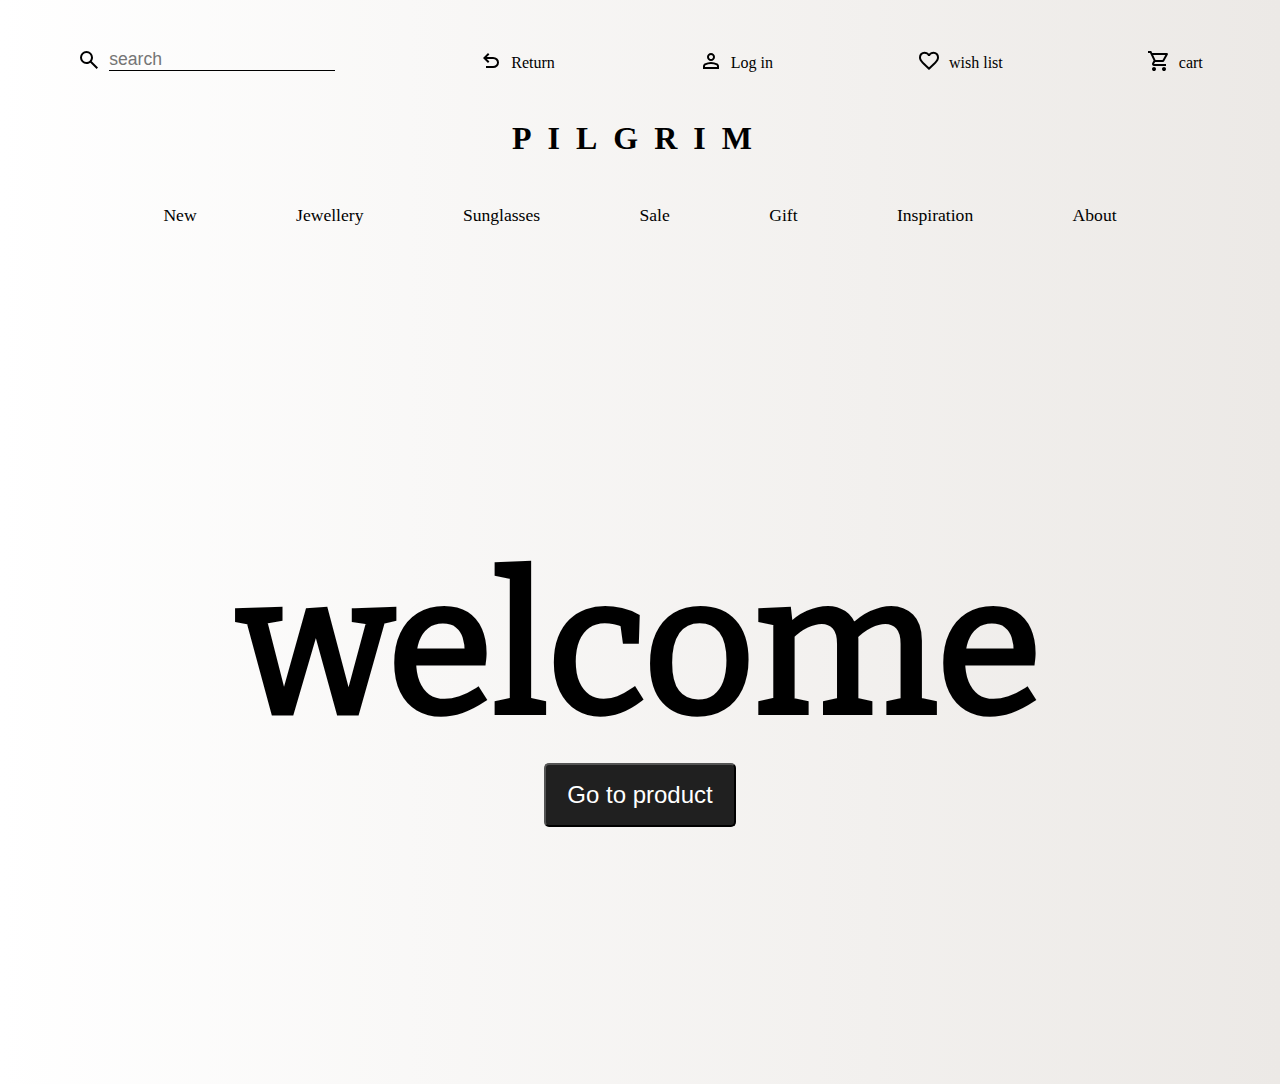
<file: index.html>
<!DOCTYPE html>
<html lang="en">
  <head>
    <meta charset="UTF-8" />
    <meta name="viewport" content="width=device-width, initial-scale=1.0" />
    <title>front cover</title>
    <link rel="stylesheet" href="./src/css/reset.css" />
    <link rel="stylesheet" href="./src/css/variables.css" />
    <link rel="stylesheet" href="./src/css/header.css" />
    <link rel="stylesheet" href="./src/css/style.css" />
  </head>
  <body>
    <header>
      <nav class="navbar">
        <div class="navbar__icon-options">
          <div class="navbar__menu-btn-container">
            <button class="navbar__menu-btn">
              <img
                class="navbar__menu-btn-icon"
                src="./src/assets/icons/menu.svg"
                alt="menu icon"
              />
            </button>
          </div>

          <div class="navbar__searchbar-container">
            <label for="searchbar" class="navbar__searchbar-label">
              <button class="navbar__searchbar-btn">
                <img
                  src="./src/assets/icons/search.svg"
                  alt="search icon for search input"
                  class="navbar__searchbar-icon"
                /></button
            ></label>

            <input
              type="search"
              name="seachbar"
              id="searchbar-input"
              placeholder="search"
              class="navbar__searchbar-input"
            />
          </div>

          <div class="navbar__return-container">
            <a href="./index.html" class="navbar__return-link"
              ><img
                src="./src/assets/icons/return.svg"
                alt="return icon for return link"
                class="navbar__return-icon"
              />Return</a
            >
          </div>

          <div class="navbar__login-container">
            <a href="#" class="navbar__login-link"
              ><img
                src="./src/assets/icons/user.svg"
                alt="user icon for login"
                class="navbar__login-icon"
              />Log in</a
            >
          </div>

          <div class="navbar__wish-list-container">
            <a href="#" class="navbar__wish-list-link"
              ><img
                src="./src/assets/icons/heart.svg"
                alt="heart icon for wishlist link"
                class="navbar__wish-list-icon"
              />wish list</a
            >
          </div>

          <div class="navbar__cart-container">
            <a href="./src/order.html" class="navbar__cart-link"
              ><img
                src="./src/assets/icons/cart.svg"
                alt="cart icon for cart link"
                class="navbar__cart-icon"
              />cart</a
            >
          </div>
        </div>

        </div>
        <div class="navbar__tilte-container">
          <h1 class="navbar__title">PILGRIM</h1>
        </div>

        <div class="navbar__menu-links-container">
          <ul class="navbar__list">
            <li class="navbar-list-item">
              <a class="navbar__list-link" href="#">New</a>
            </li>
            <li class="navbar-list-item">
              <a class="navbar__list-link" href="#">Jewellery</a>
            </li>
            <li class="navbar-list-item">
              <a class="navbar__list-link" href="#">Sunglasses</a>
            </li>
            <li class="navbar-list-item">
              <a class="navbar__list-link" href="#">Sale</a>
            </li>
            <li class="navbar-list-item">
              <a class="navbar__list-link" href="#">Gift</a>
            </li>
            <li class="navbar-list-item">
              <a class="navbar__list-link" href="#">Inspiration</a>
            </li>
            <li class="navbar-list-item">
              <a class="navbar__list-link" href="#">About</a>
            </li>
          </ul>
        </div>
      </nav>
    </header>
    <main>
      <div class="home">
        <h2 class="home__title">welcome</h2>
        
        <a class="home__product-link" href="./src/product.html"><button class="home__product-link-button">Go to product</button></a>
      </div>
    </main>

    <footer>
      
    </footer>
  </body>
</html>
</file>
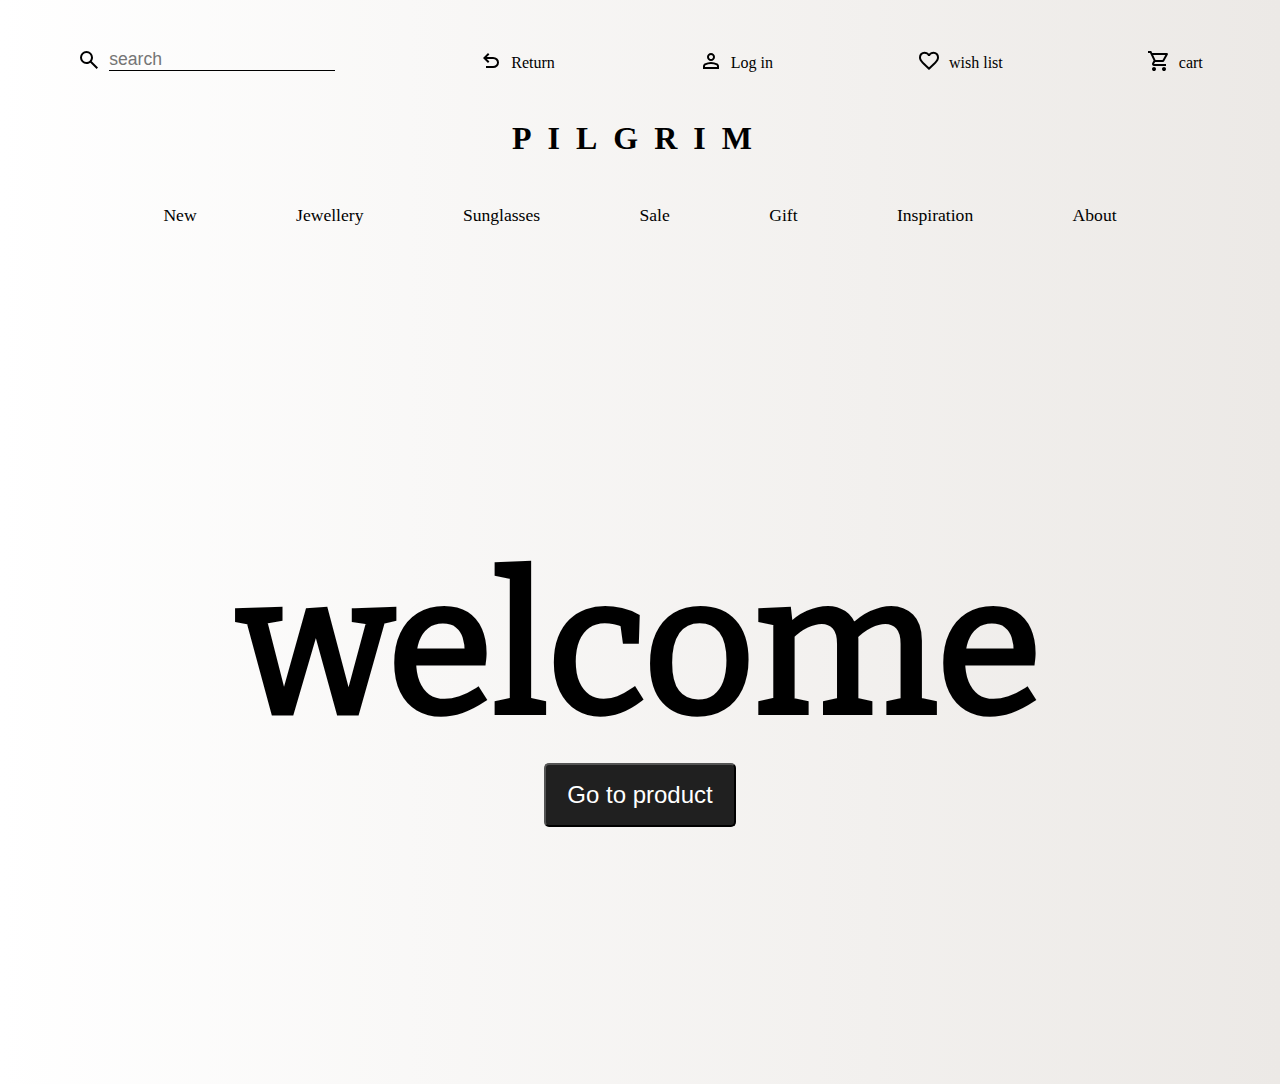
<file: src/index.html>
<!DOCTYPE html>
<html lang="en">
  <head>
    <meta charset="UTF-8" />
    <meta name="viewport" content="width=device-width, initial-scale=1.0" />
    <title>front cover</title>
    <link rel="stylesheet" href="./css/reset.css" />
    <link rel="stylesheet" href="./css/variables.css" />
    <link rel="stylesheet" href="./css/header.css" />
    <link rel="stylesheet" href="./css/style.css" />
  </head>
  <body>
    <header>
      <nav class="navbar">
        <div class="navbar__icon-options">
          <div class="navbar__menu-btn-container">
            <button class="navbar__menu-btn">
              <img
                class="navbar__menu-btn-icon"
                src="./assets/icons/menu.svg"
                alt="menu icon"
              />
            </button>
          </div>

          <div class="navbar__searchbar-container">
            <label for="searchbar" class="navbar__searchbar-label">
              <button class="navbar__searchbar-btn">
                <img
                  src="./assets/icons/search.svg"
                  alt="search icon for search input"
                  class="navbar__searchbar-icon"
                /></button
            ></label>

            <input
              type="search"
              name="seachbar"
              id="searchbar-input"
              placeholder="search"
              class="navbar__searchbar-input"
            />
          </div>

          <div class="navbar__return-container">
            <a href="./index.html" class="navbar__return-link"
              ><img
                src="./assets/icons/return.svg"
                alt="return icon for return link"
                class="navbar__return-icon"
              />Return</a
            >
          </div>

          <div class="navbar__login-container">
            <a href="#" class="navbar__login-link"
              ><img
                src="./assets/icons/user.svg"
                alt="user icon for login"
                class="navbar__login-icon"
              />Log in</a
            >
          </div>

          <div class="navbar__wish-list-container">
            <a href="#" class="navbar__wish-list-link"
              ><img
                src="./assets/icons/heart.svg"
                alt="heart icon for wishlist link"
                class="navbar__wish-list-icon"
              />wish list</a
            >
          </div>

          <div class="navbar__cart-container">
            <a href="./order.html" class="navbar__cart-link"
              ><img
                src="./assets/icons/cart.svg"
                alt="cart icon for cart link"
                class="navbar__cart-icon"
              />cart</a
            >
          </div>
        </div>

        </div>
        <div class="navbar__tilte-container">
          <h1 class="navbar__title">PILGRIM</h1>
        </div>

        <div class="navbar__menu-links-container">
          <ul class="navbar__list">
            <li class="navbar-list-item">
              <a class="navbar__list-link" href="#">New</a>
            </li>
            <li class="navbar-list-item">
              <a class="navbar__list-link" href="#">Jewellery</a>
            </li>
            <li class="navbar-list-item">
              <a class="navbar__list-link" href="#">Sunglasses</a>
            </li>
            <li class="navbar-list-item">
              <a class="navbar__list-link" href="#">Sale</a>
            </li>
            <li class="navbar-list-item">
              <a class="navbar__list-link" href="#">Gift</a>
            </li>
            <li class="navbar-list-item">
              <a class="navbar__list-link" href="#">Inspiration</a>
            </li>
            <li class="navbar-list-item">
              <a class="navbar__list-link" href="#">About</a>
            </li>
          </ul>
        </div>
      </nav>
    </header>
    <main>
      <div class="home">
        <h2 class="home__title">welcome</h2>
        
        <a class="home__product-link" href="./product.html"><button class="home__product-link-button">Go to product</button></a>
      </div>
    </main>

    <footer>
      
    </footer>
  </body>
</html>
</file>
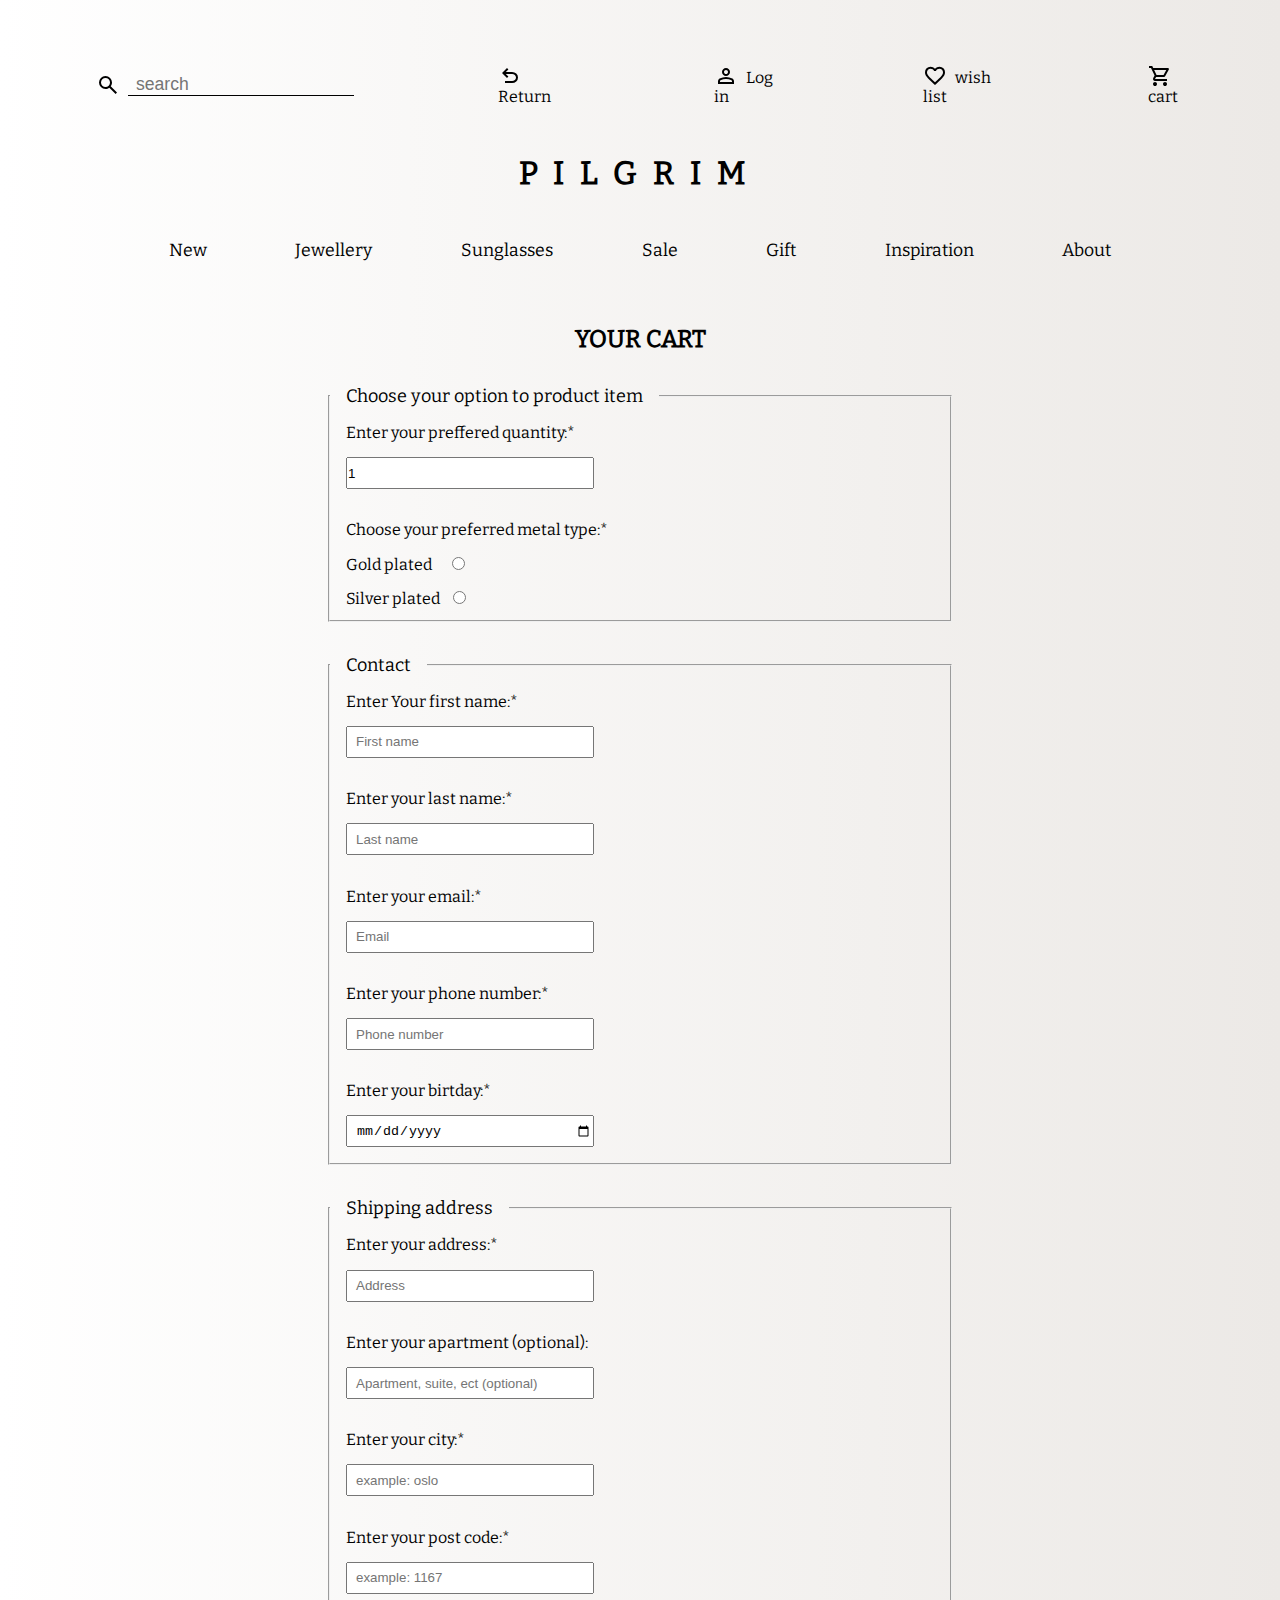
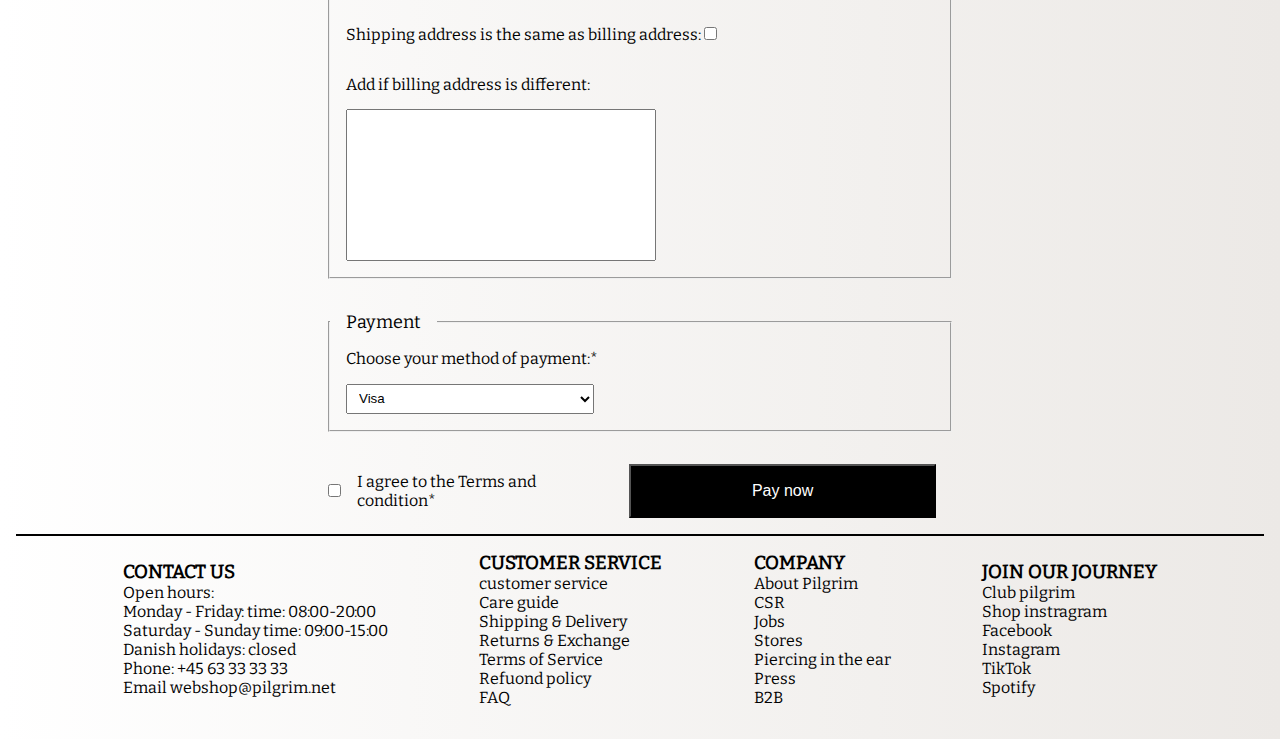
<file: src/order.html>
<!DOCTYPE html>
<html lang="en">
  <head>
    <meta charset="UTF-8" />
    <meta name="viewport" content="width=device-width, initial-scale=1.0" />
    <link rel="stylesheet" href="./css/reset.css" />
    <link rel="stylesheet" href="./css/variables.css" />
    <link rel="stylesheet" href="./css/header.css" />
    <link rel="stylesheet" href="./css/order.css" />
    <link rel="stylesheet" href="./css/footer.css" />
    <title>order product</title>
  </head>

  <body>
    <header>
      <nav class="navbar">
        <div class="navbar__icon-options">
          <div class="navbar__menu-btn-container">
            <button class="navbar__menu-btn">
              <img
                class="navbar__menu-btn-icon"
                src="./assets/icons/menu.svg"
                alt="menu icon"
              />
            </button>
          </div>

          <div class="navbar__searchbar-container">
            <label for="searchbar" class="navbar__searchbar-label">
              <button class="navbar__searchbar-btn">
                <img
                  src="./assets/icons/search.svg"
                  alt="search icon for search input"
                  class="navbar__searchbar-icon"
                /></button
            ></label>
            <input
              type="search"
              name="seachbar"
              id="searchbar-input"
              placeholder="search"
              class="navbar__searchbar-input"
            />
          </div>

          <div class="navbar__return-container">
            <a href="./product.html" class="navbar__return-link"
              ><img
                src="./assets/icons/return.svg"
                alt="return icon for return link"
                class="navbar__return-icon"
              />Return</a
            >
          </div>

          <div class="navbar__login-container">
            <a href="#" class="navbar__login-link"
              ><img
                src="./assets/icons/user.svg"
                alt="user icon for login"
                class="navbar__login-icon"
              />Log in</a
            >
          </div>

          <div class="navbar__wish-list-container">
            <a href="#" class="navbar__wish-list-link"
              ><img
                src="./assets/icons/heart.svg"
                alt="heart icon for wishlist link"
                class="navbar__wish-list-icon"
              />wish list</a
            >
          </div>

          <div class="navbar__cart-container">
            <a href="./order.html" class="navbar__cart-link"
              ><img
                src="./assets/icons/cart.svg"
                alt="cart icon for cart link"
                class="navbar__cart-icon"
              />cart</a
            >
          </div>
        </div>

        <div class="navbar__tilte-container">
          <h1 class="navbar__title">PILGRIM</h1>
        </div>

        <div class="navbar__menu-links-container">
          <ul class="navbar__list">
            <li class="navbar-list-item">
              <a class="navbar__list-link" href="#">New</a>
            </li>
            <li class="navbar-list-item">
              <a class="navbar__list-link" href="#">Jewellery</a>
            </li>
            <li class="navbar-list-item">
              <a class="navbar__list-link" href="#">Sunglasses</a>
            </li>
            <li class="navbar-list-item">
              <a class="navbar__list-link" href="#">Sale</a>
            </li>
            <li class="navbar-list-item">
              <a class="navbar__list-link" href="#">Gift</a>
            </li>
            <li class="navbar-list-item">
              <a class="navbar__list-link" href="#">Inspiration</a>
            </li>
            <li class="navbar-list-item">
              <a class="navbar__list-link" href="#">About</a>
            </li>
          </ul>
        </div>
      </nav>
    </header>

    <main>
      <div class="cart__title-container">
        <h2 class="cart__title">Your cart</h2>
      </div>
      <form>
        <fieldset class="card__checkout-product">
          <legend>Choose your option to product item</legend>

          <label for="quantity">Enter your preffered quantity:*</label>
          <input
            class="card__textbox"
            type="number"
            id="quantity"
            name="quantity"
            min="1"
            required
            value="1"
          />

          <label for="metal">Choose your preferred metal type:*</label>
          <div>
            <label for="metal">Gold plated</label>
            <input
              class="card__radio-gold-btn"
              type="radio"
              name="metal"
              id="gold"
              required
              value="gold"
            />
          </div>

          <div>
            <label class="card__gold" for="metal">Silver plated</label>
            <input
              class="card__radio-silver-btn"
              type="radio"
              name="metal"
              id="silver"
              required
              value="silver"
            />
          </div>
        </fieldset>

        <fieldset class="card__checkout-contact">
          <legend>Contact</legend>

          <label for="first-name">Enter Your first name:*</label>
          <input
            class="card__textbox"
            type="text"
            id="first-name"
            name="first-name"
            placeholder="First name"
            required
            maxlength="50"
          />

          <label for="lastname">Enter your last name:*</label>
          <input
            class="card__textbox"
            type="text"
            id="last-name"
            name="last-name"
            placeholder="Last name"
            required
            maxlength="50"
          />

          <label for="email">Enter your email:*</label>
          <input
            class="card__textbox"
            type="email"
            id="email"
            name="email"
            placeholder="Email"
            required
          />

          <label for="phone">Enter your phone number:*</label>
          <input
            class="card__textbox"
            type="tel"
            name="phone"
            id="phone"
            placeholder="Phone number"
            maxlength="10"
            minlength="8"
            required
          />

          <label for="date-of-birth">Enter your birtday:*</label>
          <input
            class="card__textbox"
            type="date"
            name="birthday"
            id="birthday"
            required
          />
        </fieldset>

        <fieldset class="card__checkout-address">
          <legend>Shipping address</legend>

          <label for="address">Enter your address:*</label>
          <input
            class="card__textbox"
            type="text"
            id="address"
            name="address"
            placeholder="Address"
            required
          />

          <label for="apartment">Enter your apartment (optional):</label>
          <input
            class="card__textbox"
            type="text"
            id="apartment"
            name="apartment"
            placeholder="Apartment, suite, ect (optional)"
            maxlength="50"
          />

          <label for="city">Enter your city:*</label>
          <input
            class="card__textbox"
            type="text"
            id="city"
            name="city"
            placeholder="example: oslo"
            required
          />

          <label for="post-code">Enter your post code:*</label>
          <input
            class="card__textbox"
            type="text"
            id="post-code"
            name="post-code"
            required
            placeholder="example: 1167"
            maxlength="6"
            minlength="4"
          />

          <div class="card__address-checkbox">
            <label for="shipping-address"
              >Shipping address is the same as billing address:</label
            >
            <input
              type="checkbox"
              name="shipping-address"
              id="shipping-address"
            />
          </div>

          <label for="different-billing-address"
            >Add if billing address is different:</label
          >
          <textarea
            name="different-billing-address"
            id="different-billing-address"
            cols="40"
            rows="10"
            maxlength="200"
          ></textarea>
        </fieldset>

        <fieldset class="card__checkout-payment">
          <legend>Payment</legend>

          <label for="payment">Choose your method of payment:*</label>
          <select name="payment" id="payment" required>
            <option value="visa">Visa</option>
            <option value="master-card">Master card</option>
            <option value="vipps">Vipps</option>
            <option value="paypal">Paypal</option>
          </select>
        </fieldset>

        <div class="card__checkout-submit">
          <input type="checkbox" name="terms" id="terms" required />
          <label class="card__terms" for="terms"
            >I agree to the <a href="#">Terms and condition</a>*</label
          >

          <button type="submit" value="submit">Pay now</button>
        </div>
      </form>
    </main>

    <footer>
      <div class="contantc__container">
        <h3 class="contantc__title">CONTACT US</h3>
        <ul class="contantc__list">
          <li class="contantc__list-item">Open hours:</li>
          <li class="contantc__list-item">
            Monday - Friday: time: 08:00-20:00
          </li>
          <li class="contantc__list-item">
            Saturday - Sunday time: 09:00-15:00
          </li>
          <li class="contantc__list-item">
            Danish holidays:
            <a class="contantc__list-item-link" href="#">closed</a>
          </li>
          <li class="contantc__list-item">
            Phone:
            <a class="contantc__list-item-link" href="tel:+4563333333"
              >+45 63 33 33 33</a
            >
          </li>
          <li class="contantc__list-item">
            Email
            <a
              class="contantc__list-item-link"
              href="mailto:webshop@pilgrim.net"
              >webshop@pilgrim.net</a
            >
          </li>
          <li class="contantc__list-item"></li>
        </ul>
      </div>

      <div class="service__container">
        <h3 class="service__title">CUSTOMER SERVICE</h3>
        <ul class="service__list">
          <li class="service__list-item">
            <a class="service__list-item-link" href="#">customer service</a>
          </li>
          <li class="service__list-item">
            <a class="service__list-item-link" href="#">Care guide</a>
          </li>
          <li class="service__list-item">
            <a class="service__list-item-link" href="#">Shipping & Delivery</a>
          </li>
          <li class="service__list-item">
            <a class="service__list-item-link" href="#">Returns & Exchange</a>
          </li>
          <li class="service__list-item">
            <a class="service__list-item-link" href="#">Terms of Service</a>
          </li>
          <li class="service__list-item">
            <a class="service__list-item-link" href="#">Refuond policy</a>
          </li>
          <li class="service__list-item">
            <a class="service__list-item-link" href="#">FAQ</a>
          </li>
        </ul>
      </div>

      <div class="company__container">
        <h3 class="company__title">COMPANY</h3>
        <ul class="company__list">
          <li class="company__list-item">
            <a class="company__list-item-link" href="#">About Pilgrim</a>
          </li>
          <li class="company__list-item">
            <a class="company__list-item-link" href="#">CSR</a>
          </li>
          <li class="company__list-item">
            <a class="company__list-item-link" href="#">Jobs</a>
          </li>
          <li class="company__list-item">
            <a class="company__list-item-link" href="#">Stores</a>
          </li>
          <li class="company__list-item">
            <a class="company__list-item-link" href="#">Piercing in the ear</a>
          </li>
          <li class="company__list-item">
            <a class="company__list-item-link" href="#">Press</a>
          </li>
          <li class="company__list-item">
            <a class="company__list-item-link" href="#">B2B</a>
          </li>
        </ul>
      </div>

      <div class="join__container">
        <h3 class="join__title">JOIN OUR JOURNEY</h3>
        <ul class="join__list">
          <li class="join__list-item">
            <a class="join__list-item-link" href="#">Club pilgrim</a>
          </li>
          <li class="join__list-item">
            <a class="join__list-item-link" href="#">Shop instragram</a>
          </li>
          <li class="join__list-item">
            <a class="join__list-item-link" href="#">Facebook</a>
          </li>
          <li class="join__list-item">
            <a class="join__list-item-link" href="#">Instagram</a>
          </li>
          <li class="join__list-item">
            <a class="join__list-item-link" href="#">TikTok</a>
          </li>
          <li class="join__list-item">
            <a class="join__list-item-link" href="#">Spotify</a>
          </li>
        </ul>
      </div>
    </footer>
  </body>
</html>
</file>
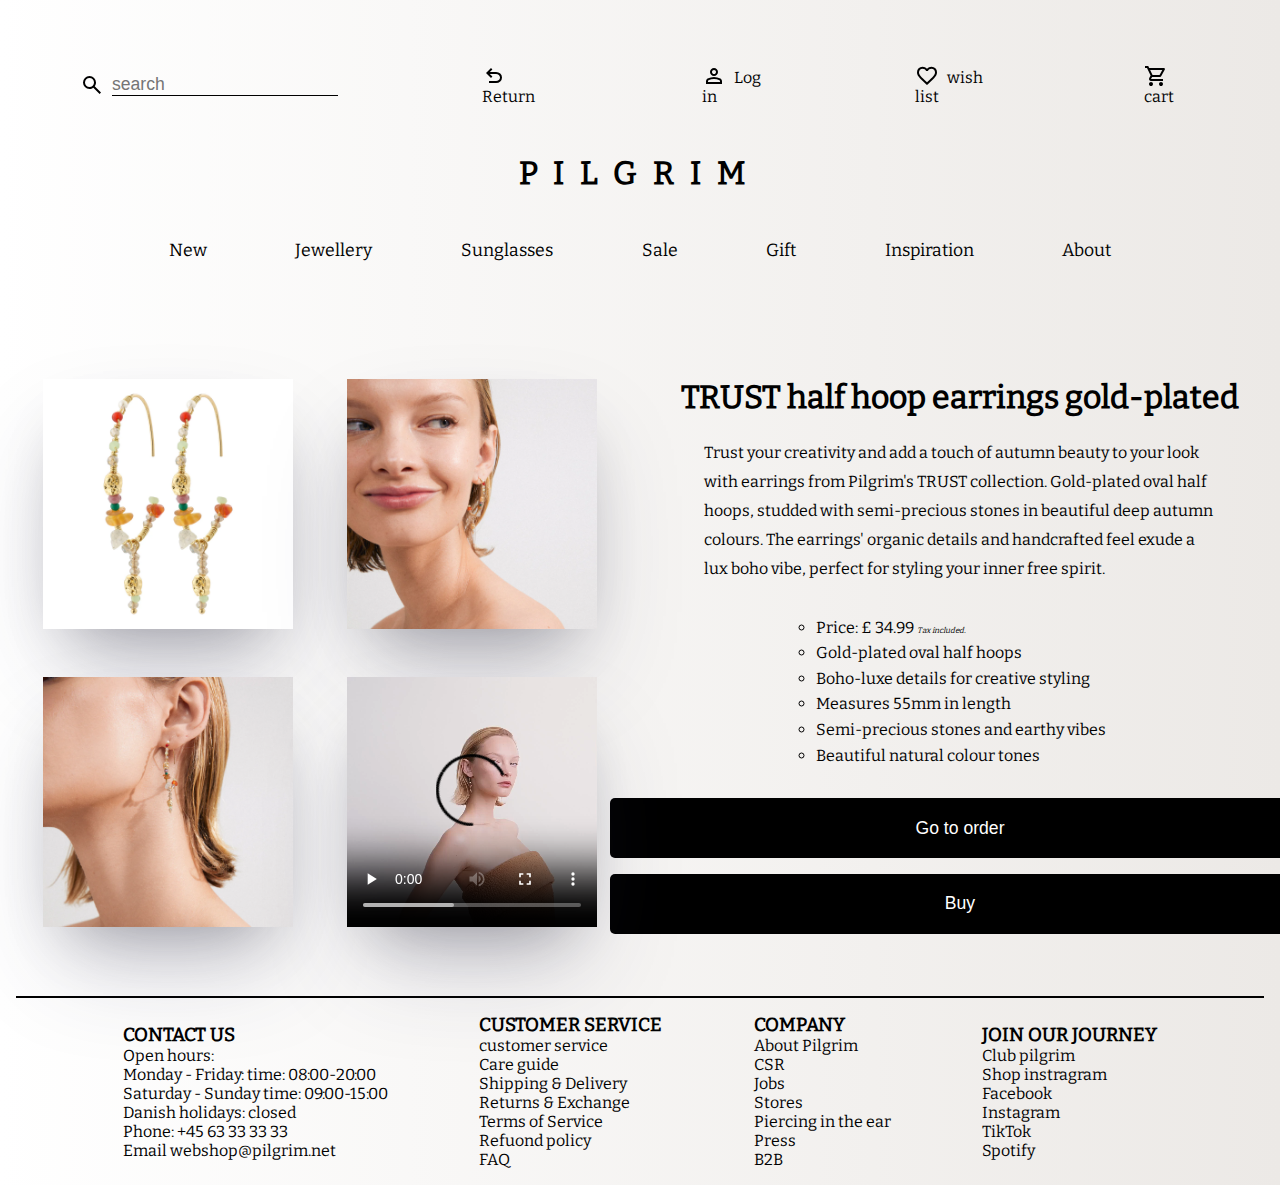
<file: src/product.html>
<!DOCTYPE html>
<html lang="en">
  <head>
    <meta charset="UTF-8" />
    <meta name="viewport" content="width=device-width, initial-scale=1.0" />
    <link rel="stylesheet" href="./css/reset.css" />
    <link rel="stylesheet" href="./css/variables.css" />
    <link rel="stylesheet" href="./css/header.css" />
    <link rel="stylesheet" href="./css/product.css" />
    <link rel="stylesheet" href="./css/footer.css" />
    <title>Store product</title>
  </head>

  <body>
    <header>
      <nav class="navbar">
        <div class="navbar__icon-options">
          <div class="navbar__menu-btn-container">
            <button class="navbar__menu-btn">
              <img
                class="navbar__menu-btn-icon"
                src="./assets/icons/menu.svg"
                alt="menu icon"
              />
            </button>
          </div>
          <div class="navbar__searchbar-container">
            <label for="searchbar" class="navbar__searchbar-label">
              <button class="navbar__searchbar-btn">
                <img
                  src="./assets/icons/search.svg"
                  alt="search icon for search input"
                  class="navbar__searchbar-icon"
                /></button
            ></label>
            <input
              type="search"
              name="seachbar"
              id="searchbar-input"
              placeholder="search"
              class="navbar__searchbar-input"
            />
          </div>
          <div class="navbar__return-container">
            <a href="../index.html" class="navbar__return-link"
              ><img
                src="./assets/icons/return.svg"
                alt="return icon for return link"
                class="navbar__return-icon"
              />Return</a
            >
          </div>
          <div class="navbar__login-container">
            <a href="#" class="navbar__login-link"
              ><img
                src="./assets/icons/user.svg"
                alt="user icon for login"
                class="navbar__login-icon"
              />Log in</a
            >
          </div>
          <div class="navbar__wish-list-container">
            <a href="#" class="navbar__wish-list-link"
              ><img
                src="./assets/icons/heart.svg"
                alt="heart icon for wishlist link"
                class="navbar__wish-list-icon"
              />wish list</a
            >
          </div>
          <div class="navbar__cart-container">
            <a href="./order.html" class="navbar__cart-link"
              ><img
                src="./assets/icons/cart.svg"
                alt="cart icon for cart link"
                class="navbar__cart-icon"
              />cart</a
            >
          </div>
        </div>
        <div class="navbar__tilte-container">
          <h1 class="navbar__title">PILGRIM</h1>
        </div>
        <div class="navbar__menu-links-container">
          <ul class="navbar__list">
            <li class="navbar-list-item">
              <a class="navbar__list-link" href="#">New</a>
            </li>
            <li class="navbar-list-item">
              <a class="navbar__list-link" href="#">Jewellery</a>
            </li>
            <li class="navbar-list-item">
              <a class="navbar__list-link" href="#">Sunglasses</a>
            </li>
            <li class="navbar-list-item">
              <a class="navbar__list-link" href="#">Sale</a>
            </li>
            <li class="navbar-list-item">
              <a class="navbar__list-link" href="#">Gift</a>
            </li>
            <li class="navbar-list-item">
              <a class="navbar__list-link" href="#">Inspiration</a>
            </li>
            <li class="navbar-list-item">
              <a class="navbar__list-link" href="#">About</a>
            </li>
          </ul>
        </div>
      </nav>
    </header>
    <main>
      <div class="product__container">
        <figure class="product__gallery-container">
          <img
            class="product__image"
            src="./assets/images/earings-1.webp"
            alt="image of earring product"
          />
          <img
            class="product__image"
            src="./assets/images/earring-2.webp"
            alt="image of model wearing product"
          />
          <img
            class="product__image"
            src="./assets/images/earrings-3.webp"
            alt="image of model wearing product sideprofile"
          />
          <video
            class="product__video"
            src="./assets/video/prilgrim.video.earrings.mp4"
            type="video"
            controls
          ></video>
        </figure>

        <div class="product__detail-container">
          <h2 class="product__detail-title">
            TRUST half hoop earrings gold-plated
          </h2>
          <p class="product__detail-description">
            Trust your creativity and add a touch of autumn beauty to your look
            with earrings from Pilgrim's TRUST collection. Gold-plated oval half
            hoops, studded with semi-precious stones in beautiful deep autumn
            colours. The earrings' organic details and handcrafted feel exude a
            lux boho vibe, perfect for styling your inner free spirit.
          </p>

          <ul class="product__detail-list">
            <li class="product__list-description">
              Price: £ 34.99 <i>Tax included.</i>
            </li>
            <li class="product__list-description">
              Gold-plated oval half hoops
            </li>
            <li class="product__list-description">
              Boho-luxe details for creative styling
            </li>
            <li class="product__list-description">Measures 55mm in length</li>
            <li class="product__list-description">
              Semi-precious stones and earthy vibes
            </li>
            <li class="product__list-description">
              Beautiful natural colour tones
            </li>
          </ul>

          <div class="product__btn-container">
            <a class="add-cart-button-link" href="./order.html"
              ><button class="add-cart-button">Go to order</button></a
            >
            <a class="cart-button-link" href="#"
              ><button class="cart-button">Buy</button></a
            >
          </div>
        </div>
      </div>
    </main>

    <footer>
      <div class="contantc__container">
        <h3 class="contantc__title">CONTACT US</h3>
        <ul class="contantc__list">
          <li class="contantc__list-item">Open hours:</li>
          <li class="contantc__list-item">
            Monday - Friday: time: 08:00-20:00
          </li>
          <li class="contantc__list-item">
            Saturday - Sunday time: 09:00-15:00
          </li>
          <li class="contantc__list-item">
            Danish holidays:
            <a class="contantc__list-item-link" href="#">closed</a>
          </li>
          <li class="contantc__list-item">
            Phone:
            <a class="contantc__list-item-link" href="tel:+4563333333"
              >+45 63 33 33 33</a
            >
          </li>
          <li class="contantc__list-item">
            Email
            <a
              class="contantc__list-item-link"
              href="mailto:webshop@pilgrim.net"
              >webshop@pilgrim.net</a
            >
          </li>
          <li class="contantc__list-item"></li>
        </ul>
      </div>

      <div class="service__container">
        <h3 class="service__title">CUSTOMER SERVICE</h3>
        <ul class="service__list">
          <li class="service__list-item">
            <a class="service__list-item-link" href="#">customer service</a>
          </li>
          <li class="service__list-item">
            <a class="service__list-item-link" href="#">Care guide</a>
          </li>
          <li class="service__list-item">
            <a class="service__list-item-link" href="#">Shipping & Delivery</a>
          </li>
          <li class="service__list-item">
            <a class="service__list-item-link" href="#">Returns & Exchange</a>
          </li>
          <li class="service__list-item">
            <a class="service__list-item-link" href="#">Terms of Service</a>
          </li>
          <li class="service__list-item">
            <a class="service__list-item-link" href="#">Refuond policy</a>
          </li>
          <li class="service__list-item">
            <a class="service__list-item-link" href="#">FAQ</a>
          </li>
        </ul>
      </div>

      <div class="company__container">
        <h3 class="company__title">COMPANY</h3>
        <ul class="company__list">
          <li class="company__list-item">
            <a class="company__list-item-link" href="#">About Pilgrim</a>
          </li>
          <li class="company__list-item">
            <a class="company__list-item-link" href="#">CSR</a>
          </li>
          <li class="company__list-item">
            <a class="company__list-item-link" href="#">Jobs</a>
          </li>
          <li class="company__list-item">
            <a class="company__list-item-link" href="#">Stores</a>
          </li>
          <li class="company__list-item">
            <a class="company__list-item-link" href="#">Piercing in the ear</a>
          </li>
          <li class="company__list-item">
            <a class="company__list-item-link" href="#">Press</a>
          </li>
          <li class="company__list-item">
            <a class="company__list-item-link" href="#">B2B</a>
          </li>
        </ul>
      </div>

      <div class="join__container">
        <h3 class="join__title">JOIN OUR JOURNEY</h3>
        <ul class="join__list">
          <li class="join__list-item">
            <a class="join__list-item-link" href="#">Club pilgrim</a>
          </li>
          <li class="join__list-item">
            <a class="join__list-item-link" href="#">Shop instragram</a>
          </li>
          <li class="join__list-item">
            <a class="join__list-item-link" href="#">Facebook</a>
          </li>
          <li class="join__list-item">
            <a class="join__list-item-link" href="#">Instagram</a>
          </li>
          <li class="join__list-item">
            <a class="join__list-item-link" href="#">TikTok</a>
          </li>
          <li class="join__list-item">
            <a class="join__list-item-link" href="#">Spotify</a>
          </li>
        </ul>
      </div>
    </footer>
  </body>
</html>
</file>
<file: src/css/variables.css>
@font-face {
  font-family: Bitter-Regular;
  src: url(../assets/fonts/Bitter-Regular.ttf);
}
@font-face {
  font-family: Bitter-MediumItalic;
  src: url(../assets/fonts/Bitter-MediumItalic.ttf);
}
@font-face {
  font-family: Bitter-ExtraLight;
  src: url(../assets/fonts/Bitter-ExtraLight.ttf);
}

@font-face {
  font-family: Bitter-Bold;
  src: url(../assets/fonts/Bitter-Bold.ttf);
}

:root {
  --primary-font-family: Bitter-Regular;
  --secondary-font-family: Bitter-ExtraLight;
  --third-font-family: Bitter-MediumItalic;
  --fourth-font-family: Bitter-Bold;

  --space-x-small: 0.5rem;
  --space-small: 0.95rem;
  --space-medium: 1rem;
  --space-large: 2rem;
  --space-x-large: 3rem;
  --space-2x-large: 9rem;

  --font-size-xsmall: 0.5rem;
  --font-size-small: 1.1rem;
  --font-size-medium: 1.5rem;
  --font-size-large: 2rem;
  --font-size-xlarge: 2.5rem;

  --primary-background-color: linear-gradient(to right, #ffffff, #ece9e6);

  --primary-hover-color: rgb(32, 32, 32);
  --secondary-hover-color: rgb(46, 46, 46);
}
</file>
<file: src/css/header.css>
.navbar {
  display: flex;
  flex-direction: column;
  padding: var(--space-large);
}

.navbar__icon-options {
  flex-grow: 1;
  display: flex;
  justify-content: center;
  align-items: center;
  gap: var(--space-2x-large);
  padding: var(--space-medium) var(--space-large);
}

.navbar__searchbar-icon,
.navbar__return-icon,
.navbar__login-icon,
.navbar__wish-list-icon,
.navbar__cart-icon {
  margin-bottom: -5px;
  margin-right: 8px;
}

.navbar__icon-options a {
  text-decoration: none;
  color: black;
}

.navbar__icon-options a:hover {
  color: var(--primary-hover-color);
  text-decoration: underline;
}

.navbar__menu-btn-container {
  display: none;
}

.navbar__menu-btn {
  background-color: transparent;
  border: none;
}

.navbar__searchbar-btn {
  border: none;
  background-color: transparent;
}

.navbar__searchbar-container {
  display: flex;
  align-items: center;
  height: 100%;
}

.navbar__searchbar-label {
  font-size: var(--font-size-small);
  font-weight: 500;
}

.navbar__searchbar-input {
  background-color: transparent;
  border: none;
  border-bottom: 1px solid black;
  font-size: var(--font-size-small);
}

.navbar__searchbar-input:focus {
  all: unset;
  border-bottom: 1px solid black;
  font-size: var(--font-size-small);
}

.navbar__title {
  text-align: center;
  padding: var(--space-large) 0;
  letter-spacing: var(--space-medium);
  text-transform: uppercase;
  font-size: var(--font-size-large);
}

.navbar__list {
  display: flex;
  justify-content: space-evenly;

  list-style: none;
  padding: var(--space-medium) var(--space-large);
}

.navbar__list-link {
  text-decoration: none;
  color: black;
  font-size: var(--font-size-small);
}

.navbar__list-link:hover {
  color: var(--primary-hover-color);
  text-decoration: underline;
}
</file>
<file: src/css/style.css>
body {
  width: 100%;
  height: 100vh;
  background: -webkit-linear-gradient(to right, #ffffff, #ece9e6);
  background: linear-gradient(to right, #ffffff, #ece9e6);
}

.seachbar__input {
  background-color: transparent;
  border-radius: 50px;
  text-align: center;
}
main {
  width: 100%;
  height: 90vh;
}

.home {
  height: 100%;
  display: flex;
  flex-direction: column;
  align-items: center;
  justify-content: center;
  padding: var(--space-large);
}

.home__title {
  font-family: var(--primary-font-family);
  font-size: 12rem;
}

.home__product-link-button {
  width: 12rem;
  height: 4rem;
  border-radius: 5px;
  background-color: var(--primary-hover-color);
  color: white;
  font-size: var(--font-size-medium);
}

.home__product-link-button:hover {
  background-color: var(--secondary-hover-color);
}
</file>
<file: src/css/order.css>
body {
  width: 100%;
  padding: var(--space-medium);
  background: #ece9e6;
  background: -webkit-linear-gradient(to right, #ffffff, #ece9e6);
  background: linear-gradient(to right, #ffffff, #ece9e6);
  font-family: var(--primary-font-family);
}

.cart__title-container {
  padding: var(--space-medium);
  display: flex;
  justify-content: center;

  text-transform: uppercase;
}

form {
  display: flex;
  flex-direction: column;
  align-items: center;
  gap: var(--space-medium);
}

legend {
  font-size: large;
  padding: var(--space-medium);
}

label {
  padding-left: var(--space-medium);
}

::placeholder,
input[type="date"],
#payment {
  padding-left: var(--space-x-small);
}

.card__textbox {
  width: 40%;
  height: var(--space-large);
  margin-left: var(--space-medium);
  margin-bottom: var(--space-medium);
}

.card__radio-gold-btn {
  margin-left: 17px;
}

.card__radio-silver-btn {
  margin-left: 10px;
  margin-bottom: var(--space-medium);
}
.card__checkout-product {
  width: 50%;
  height: auto;
  display: flex;
  flex-direction: column;
  flex-wrap: wrap;
  justify-content: space-evenly;
  gap: var(--space-small);
}

.card__checkout-contact {
  width: 50%;
  display: flex;
  flex-direction: column;
  justify-content: space-evenly;
  gap: var(--space-small);
}

.card__checkout-address {
  width: 50%;
  display: flex;
  flex-direction: column;
  justify-content: space-evenly;
  gap: var(--space-small);
}

.card__address-checkbox {
  margin-bottom: var(--space-medium);
}

textarea {
  margin-left: var(--space-medium);
  width: 50%;
  resize: none;
  margin-bottom: var(--space-medium);
}

.card__checkout-payment {
  width: 50%;
  display: flex;
  flex-direction: column;
  justify-content: space-evenly;
  gap: var(--space-small);
}

#payment {
  margin-left: var(--space-medium);
  margin-bottom: var(--space-medium);
  width: 40%;
  height: 30px;
}

.card__checkout-submit {
  width: 50%;
  display: flex;
  justify-content: center;
  align-items: center;
}

.card__terms a {
  text-decoration: none;
  color: black;
}

.card__terms a:hover {
  text-decoration: underline;
  color: black;
}

.card__checkout-submit button {
  width: 50%;
  background-color: black;
  color: white;
  font-size: var(--space-medium);
  padding: var(--space-medium);
  margin: var(--space-medium);
}

.card__checkout-submit button:hover {
  transform: scale(0.98);
  background-color: rgb(38, 38, 38);
  color: white;
}
</file>
<file: src/css/footer.css>
footer {
  padding: var(--space-medium);
  border-top: 2px solid black;
  display: flex;
  align-items: center;
  justify-content: space-evenly;
}

ul {
  list-style: none;
}

.contantc__list-item-link,
.service__list-item-link,
.company__list-item-link,
.join__list-item-link {
  color: black;
  text-decoration: none;
}

.contantc__list-item-link:hover,
.service__list-item-link:hover,
.company__list-item-link:hover,
.join__list-item-link:hover {
  text-decoration: underline;
}
</file>
<file: src/css/product.css>
body {
  width: 100%;
  height: 100vh;
  padding: var(--space-medium);
  background: #ece9e6;
  background: -webkit-linear-gradient(to right, #ffffff, #ece9e6);
  background: linear-gradient(to right, #ffffff, #ece9e6);
  font-family: var(--primary-font-family);
}

main {
  width: 100%;
  padding: var(--space-large) 0;
}

.product__container {
  width: 100%;
  display: grid;
  grid-template-columns: repeat(4, 1fr);
  grid-template-rows: repeat(2, 1fr);
  gap: var(--space-large);
  align-items: center;
}

/* product images/video */
.product__gallery-container {
  grid-column: 1/3;
  grid-row: 1/3;

  display: grid;
  grid-template-columns: repeat(2, 1fr);
  grid-template-rows: repeat(2, 1fr);
  justify-items: center;

  grid-row-gap: var(--space-x-large);
}

.product__image,
.product__video {
  width: 250px;
  height: 250px;
  box-shadow: rgba(50, 50, 93, 0.25) 0px 50px 100px -20px,
    rgba(0, 0, 0, 0.3) 0px 30px 60px -30px;
  object-fit: cover;
  transform: scale(1);
  transition: transform 0.5s ease;
}

.product__image:hover,
.product__video:hover {
  transform: scale(1.3);
  transition: transform 0.5s ease;
  z-index: 1;
}

.product__detail-container {
  grid-column: 3/5;
  grid-row: 1/3;

  line-height: 1.6;
  padding: var(--space-small) var(--space-medium);
}

.product__detail-title {
  text-align: center;
  font-size: var(--font-size-large);
  padding: var(--space-medium) 0;
}

.product__detail-description {
  padding: 0 var(--space-large);
  padding-bottom: var(--space-medium);
  line-height: 1.8;
}

.product__detail-list {
  padding: var(--space-small) 0;
  padding-left: var(--space-2x-large);

  list-style: circle;
}

.product__list-description i {
  font-size: var(--font-size-xsmall);
}

.product__product-options {
  display: flex;
  flex-direction: column;
  align-items: center;
  gap: var(--space-small);
  padding: var(--space-small);
}

.Sproduct-metal-text b {
  text-transform: uppercase;
  font-family: var(--fourth-font-family);
}

.product__option-gold-container {
  display: flex;
  gap: 1.5rem;
}

.product__option-silver-container {
  display: flex;
  gap: 1rem;
}

.product__btn-container {
  padding: var(--space-small);
  display: flex;
  flex-direction: column;
  align-items: center;
  gap: var(--space-small);
}

.product__btn-container a {
  text-decoration: none;
}

.add-cart-button,
.cart-button {
  width: 700px;
  height: 60px;
  border: none;
  border-radius: 5px;
  background-color: black;
  color: white;
  font-size: var(--font-size-small);
}

.add-cart-button:hover,
.cart-button:hover {
  background-color: var(--secondary-hover-color);
  transition: background-color 0.5s ease, box-shadow 0.5s ease;
}
</file>
